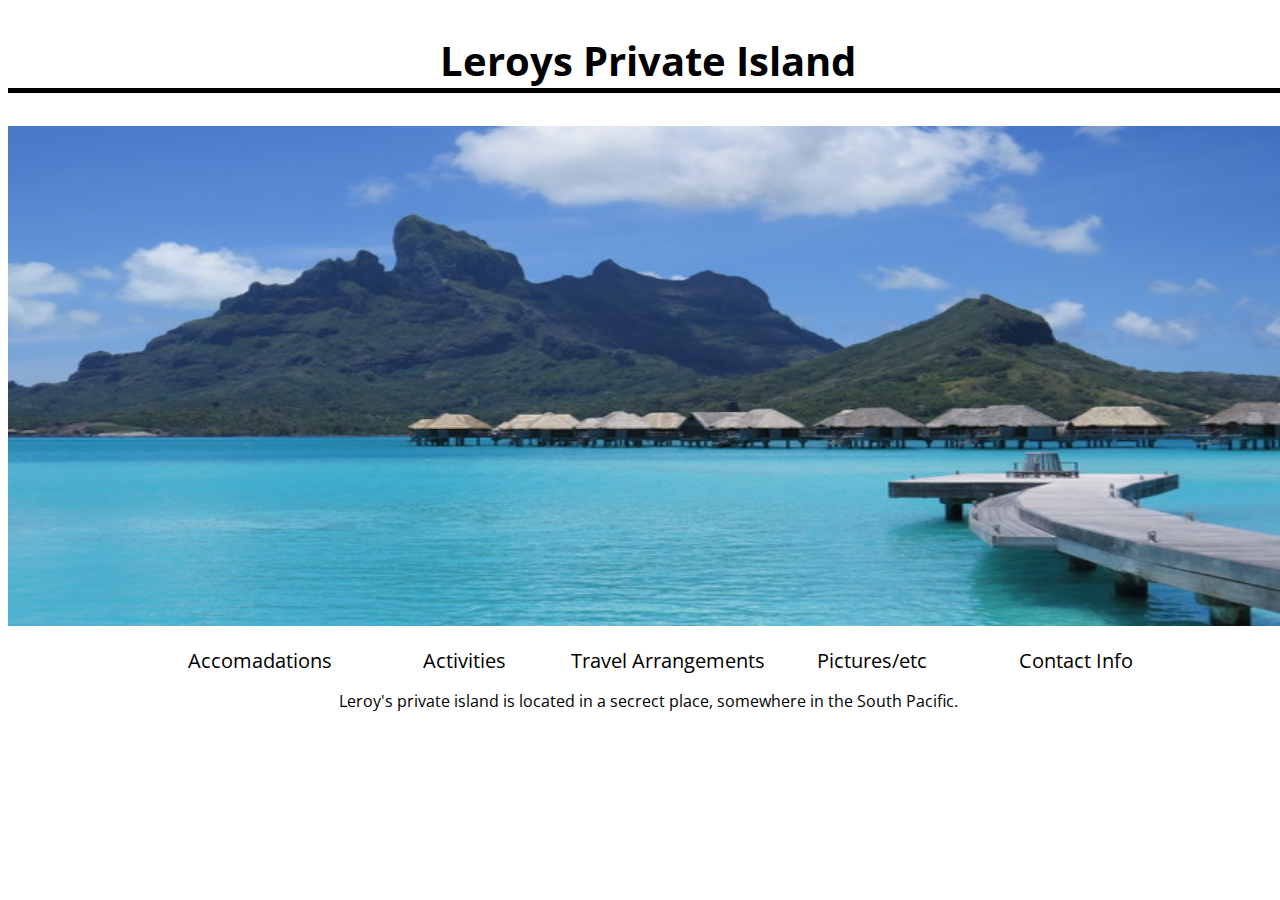
<file: index.html>
<!DOCTYPE html>
<html>
  <head>
    <link href="css/styles.css" rel="stylesheet" type="text/css">
    <link href="https://fonts.googleapis.com/css?family=Open+Sans" rel="stylesheet">
    <title>Private Island</title>
  </head>

  <body>
    <h2>Leroys Private Island</h2>
    <img src="img/island.jpeg" alt="picture of tropical island" id="homepic">

    <ul id="menu">
      <a href="accomadations.html"><li>Accomadations</li></a>
      <a href="activities.html"><li>Activities</li></a>
      <a href="travel_arrangements.html"><li>Travel Arrangements</li></a>
      <a href="pictures.html"><li>Pictures/etc</li></a>
      <a href="contact_info.html"><li>Contact Info</li></a>
    </ul>

    <p>Leroy's private island is located in a secrect place, somewhere in the South Pacific.</p>
  </body>
</html>
</file>
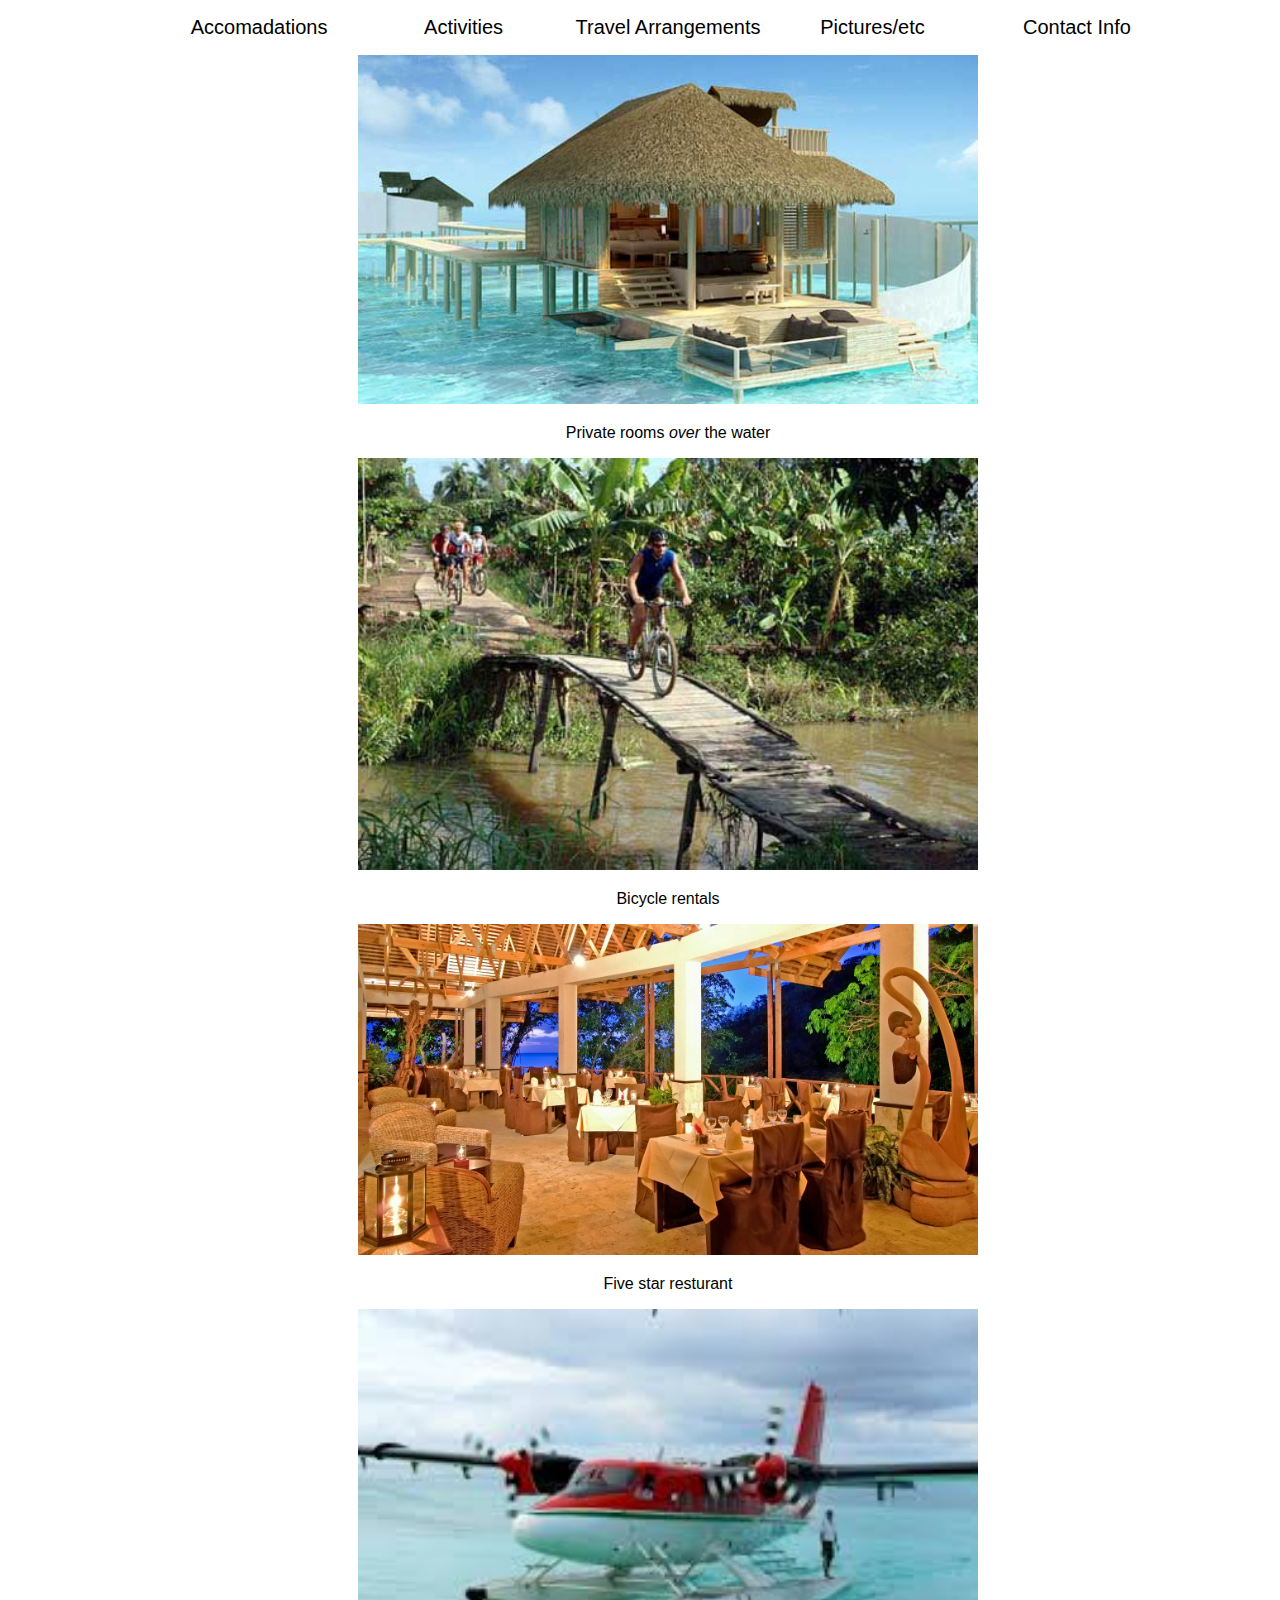
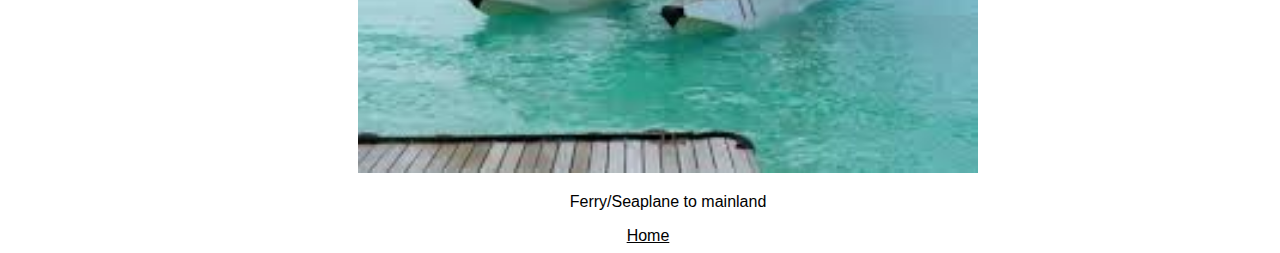
<file: accomadations.html>
<!DOCTYPE html>
<html>
  <head>
    <link href="css/styles.css" rel="stylesheet" type="text/css">
    <title>Accomadations</title>
  </head>

  <ul id="menu">
    <a href="accomadations.html"><li>Accomadations</li></a>
    <a href="activities.html"><li>Activities</li></a>
    <a href="travel_arrangements.html"><li>Travel Arrangements</li></a>
    <a href="pictures.html"><li>Pictures/etc</li></a>
    <a href="contact_info.html"><li>Contact Info</li></a>
  </ul>
  <body>
    <ul class="grow">
      <li>
        <img src="img/example_room.jpg" alt="tropical room">
        <p>Private rooms <em>over</em> the water</p>
      </li>
      <li>
        <img src="img/biking.jpg" alt="people biking">
        <p>Bicycle rentals</p>
      </li>
      <li>
        <img src="img/restaurant.jpg" alt="place to eat">
        <p>Five star resturant</p>
      </li>
      <li>
        <img src="img/transport.jpeg" alt="seaplane">
        <p>Ferry/Seaplane to mainland</p>
      </li>
    </ul>

    <a href="index.html">Home</a>
  </body>
</html>
</file>
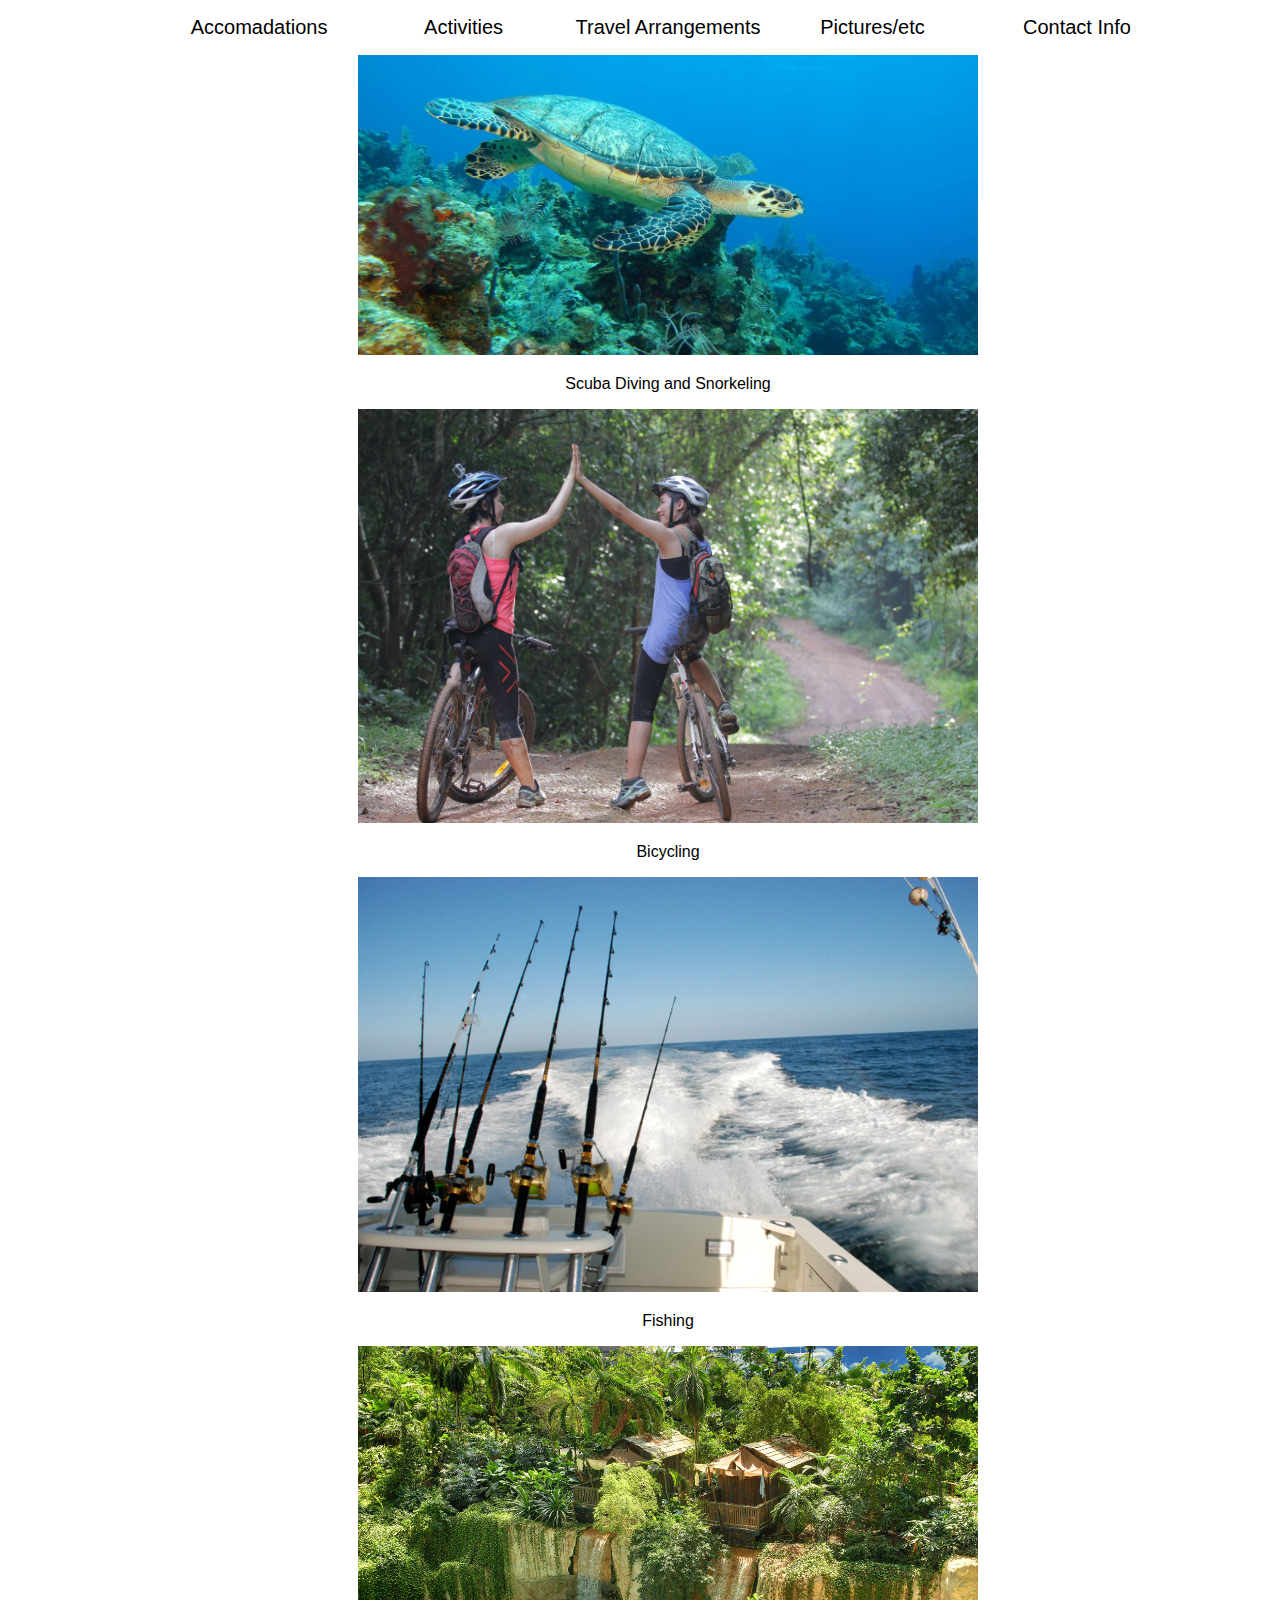
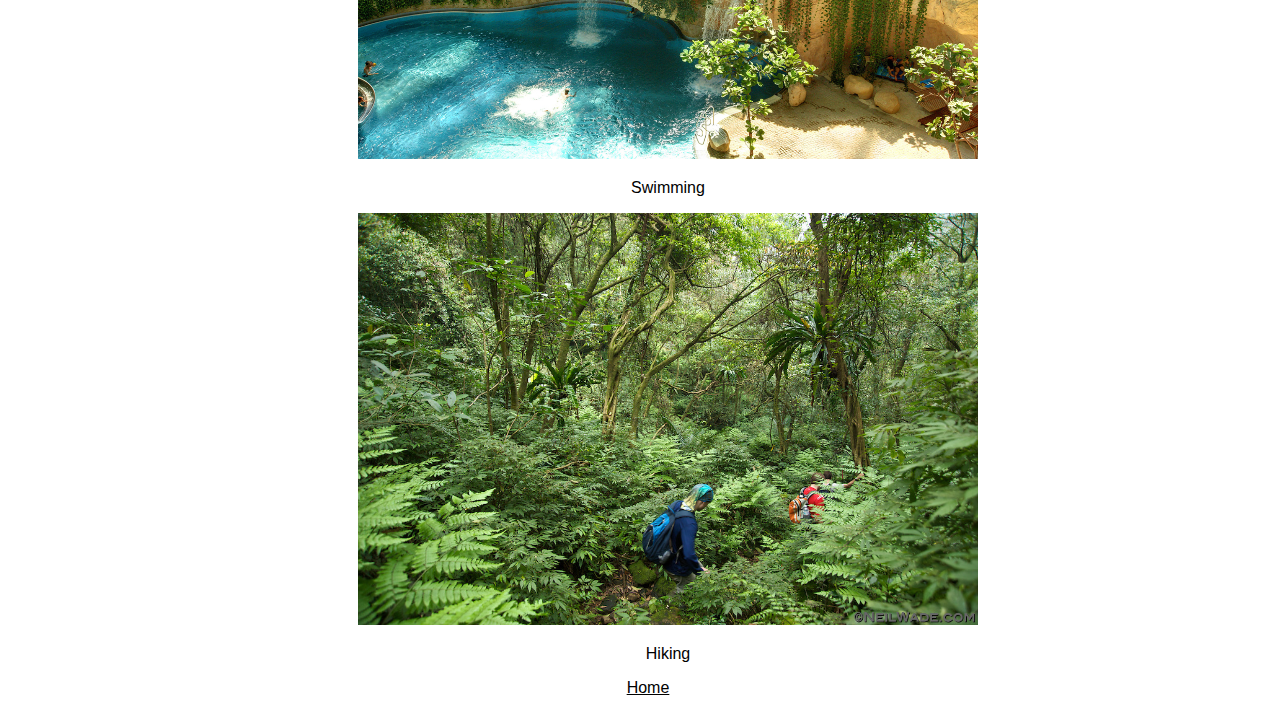
<file: activities.html>
<!DOCTYPE html>
<html>
  <head>
    <link href="css/styles.css" rel="stylesheet" type="text/css">
    <title>Activities</title>
  </head>
  <ul id="menu">
    <a href="accomadations.html"><li>Accomadations</li></a>
    <a href="activities.html"><li>Activities</li></a>
    <a href="travel_arrangements.html"><li>Travel Arrangements</li></a>
    <a href="pictures.html"><li>Pictures/etc</li></a>
    <a href="contact_info.html"><li>Contact Info</li></a>
  </ul>
  <body>
    <ul class="grow">
      <li>
        <img src="img/scuba-diving.jpg" alt="sea turtle">
        <p>Scuba Diving and Snorkeling</p>
      </li>
      <li>
        <img src="img/highfive_biking.jpg" alt="people having a rad time">
        <p>Bicycling</p>
      </li>
      <li>
        <img src="img/fishing.jpg" alt="marlin jumping">
        <p>Fishing</p>
      </li>
      <li>
        <img src="img/swimming-lagoon.jpg" alt="swimmin hole">
        <p>Swimming</p>
      </li>
      <li>
        <img src="img/jungle_hike.jpg" alt="people hiking">
        <p>Hiking</p>
      </li>
    </ul>

    <a href="index.html" id="home-link">Home</a>
  </body>
</html>
</file>
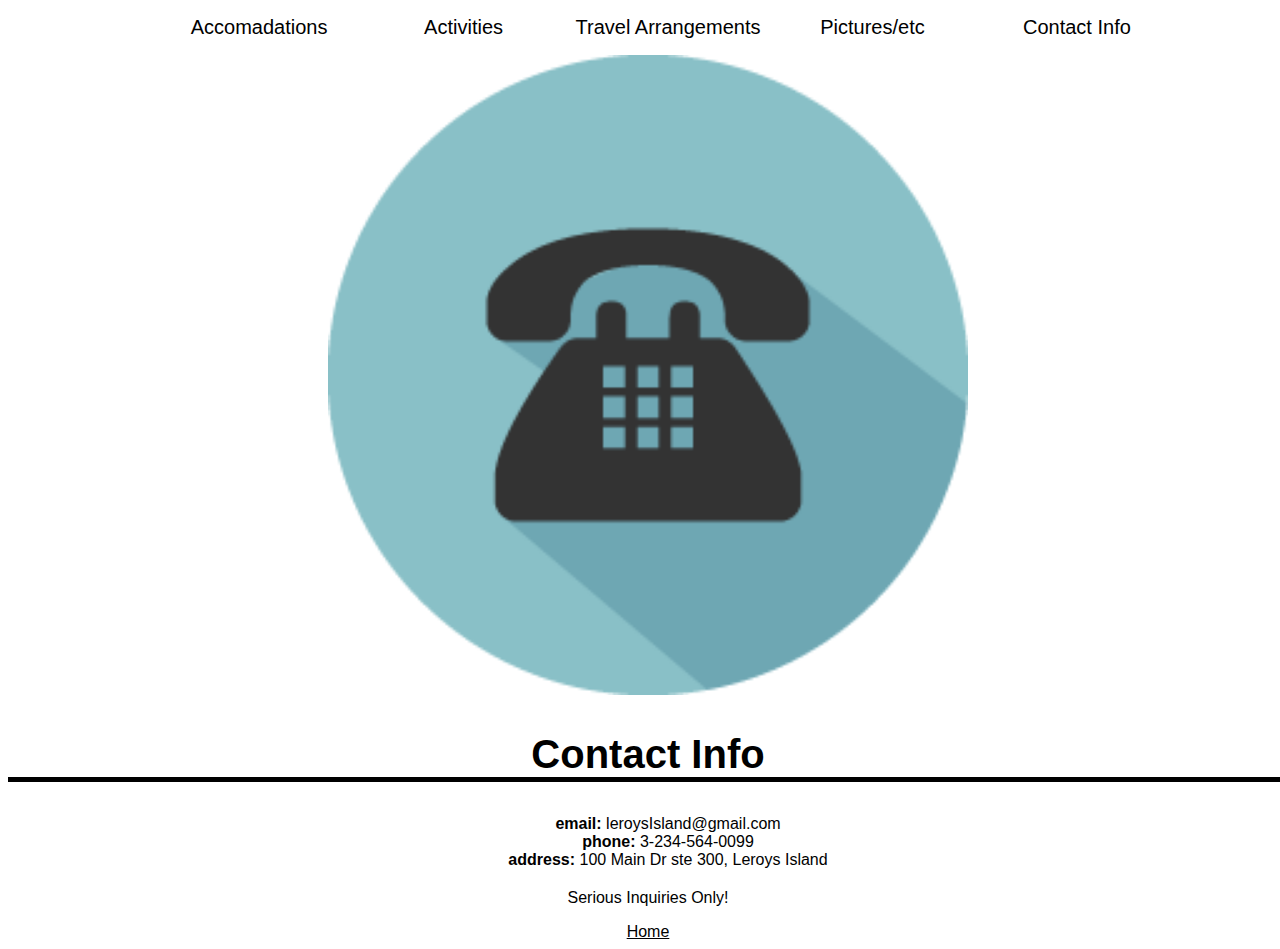
<file: contact_info.html>
<!DOCTYPE html>
<html>
  <head>
    <link href="css/styles.css" rel="stylesheet" type="text/css">
    <title>Contact Info</title>
  </head>
  <ul id="menu">
    <a href="accomadations.html"><li>Accomadations</li></a>
    <a href="activities.html"><li>Activities</li></a>
    <a href="travel_arrangements.html"><li>Travel Arrangements</li></a>
    <a href="pictures.html"><li>Pictures/etc</li></a>
    <a href="contact_info.html"><li>Contact Info</li></a>
  </ul>
  <body>
    <img src="img/phone.ico" alt="phone picture">
    <h2>Contact Info</h2>
    <ul id="contact">
      <li><strong>email:</strong> leroysIsland@gmail.com</li>
      <li><strong>phone:</strong> 3-234-564-0099</li>
      <li><strong>address:</strong> 100 Main Dr ste 300, Leroys Island</li>
    </ul>
    <p>Serious Inquiries Only!</p>
    <a href="index.html">Home</a>

  </body>
</html>
</file>
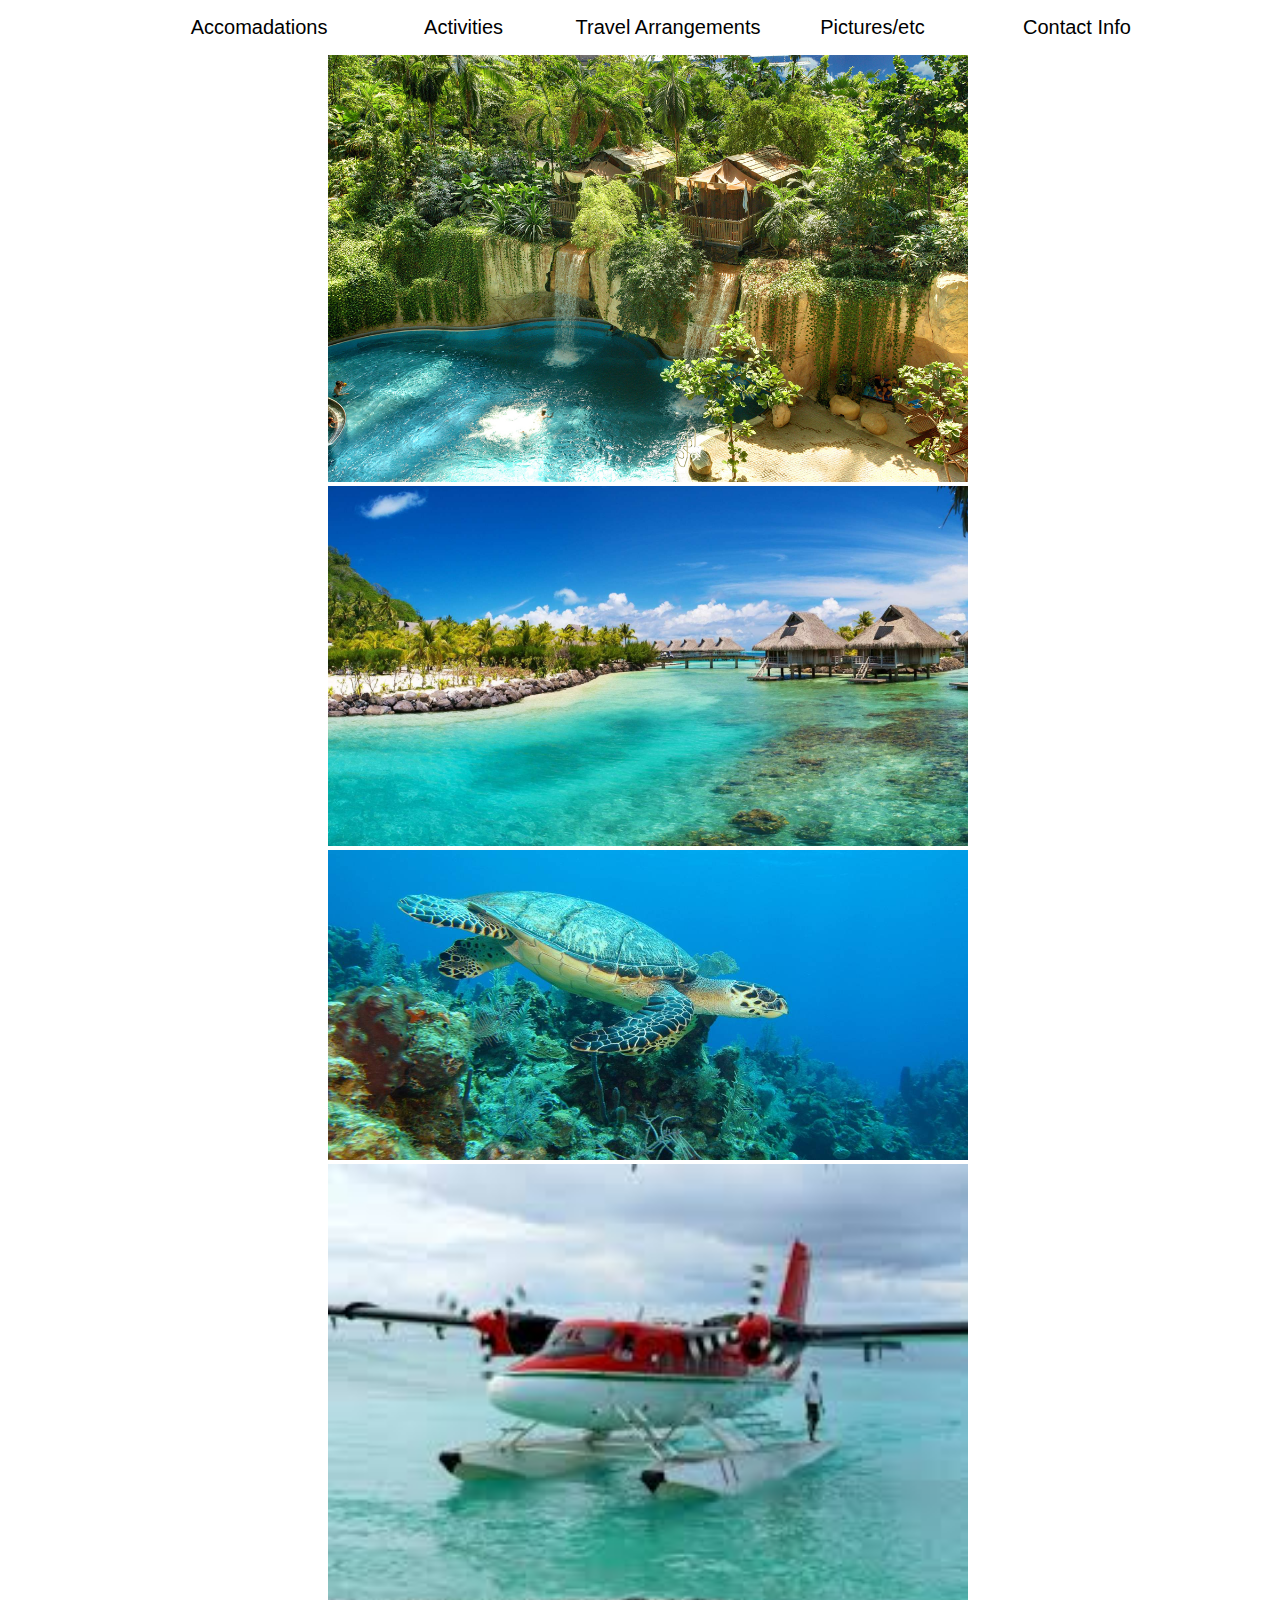
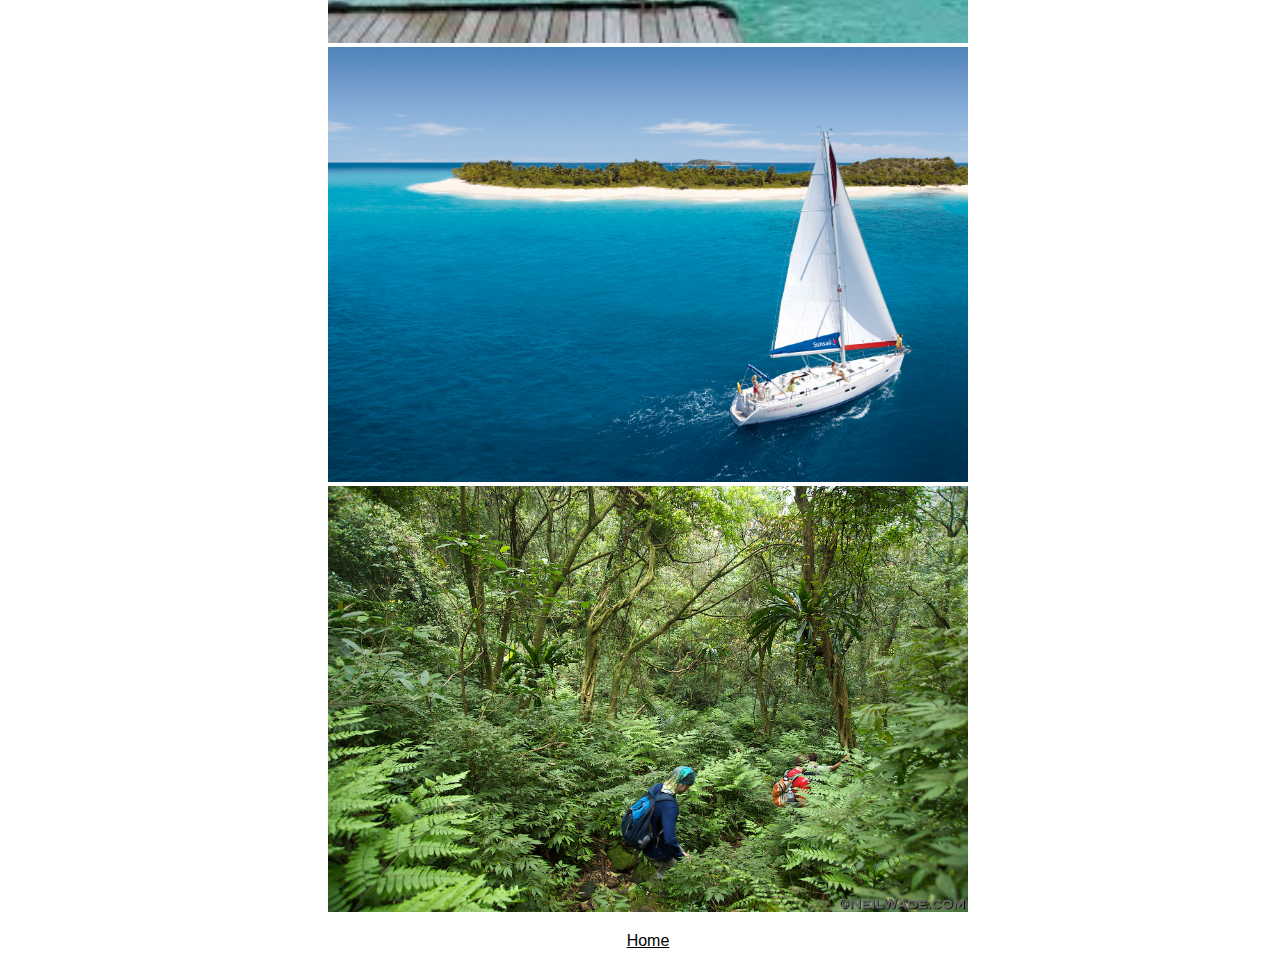
<file: pictures.html>
<!DOCTYPE html>
<html>
  <head>
    <link href="css/styles.css" rel="stylesheet" type="text/css">
    <title>Accomadations</title>
  </head>
  <ul id="menu">
    <a href="accomadations.html"><li>Accomadations</li></a>
    <a href="activities.html"><li>Activities</li></a>
    <a href="travel_arrangements.html"><li>Travel Arrangements</li></a>
    <a href="pictures.html"><li>Pictures/etc</li></a>
    <a href="contact_info.html"><li>Contact Info</li></a>
  </ul>
  <body>
    <img src="img/swimming-lagoon.jpg" alt="swimming lagoon">
    <img src="img/private_rooms.jpg" alt="swimming lagoon">
    <img src="img/scuba-diving.jpg" alt="swimming lagoon">
    <img src="img/transport.jpeg" alt="swimming lagoon">
    <img src="img/sail_boat.jpg" alt="swimming lagoon">
    <img src="img/jungle_hike.jpg" alt="swimming lagoon">
    <a href="index.html"><p>Home</p></a>

  </body>
</html>
</file>
<file: css/styles.css>
h2 {
  font-size: 40px;
  font-weight: bold;
  color: black;
  text-align: center;
  font-family: 'Open Sans', sans-serif;
  border-bottom: 5px solid black;
}

li {
  display: block

}

#contact {
  text-align: center;
  margin-bottom: 20px;
}

#menu li {
  display: inline-block;
  width: 200px;
  align-items: center;
  font-size: 20px;

}

#homepic {
  width: 100%;
  height: 500px;
}

#travel-links li {
  margin: 30px;
  font-size: 25px;
}

body {
  text-align: center;
  width: 100%;
  align-items: center;
  font-family: 'Open Sans', sans-serif;
}


a:link {
  color: black;
}

a:hover {
  color: blue;
}

a:visited {
  color: black;
}

p {
  text-align: center;
  font-size: 16px;
}

img {
  width: 50%;
}
</file>
